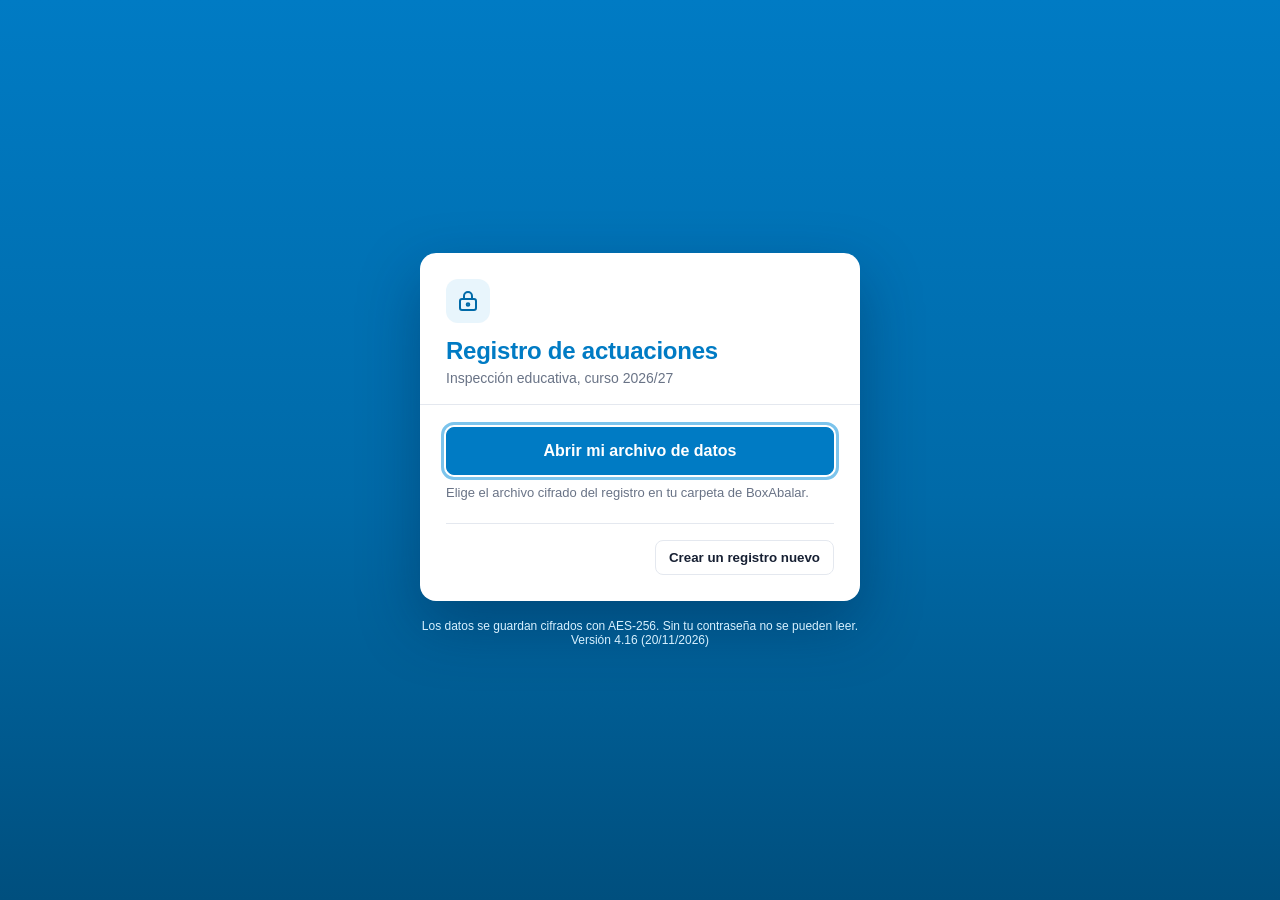
<file: index.html>
<!DOCTYPE html>
<html lang="es"><head>
<meta charset="utf-8">
<meta name="viewport" content="width=device-width,initial-scale=1,viewport-fit=cover">
<meta name="referrer" content="no-referrer">
<meta http-equiv="Content-Security-Policy" content="default-src 'self'; script-src 'self' 'unsafe-inline'; style-src 'self' 'unsafe-inline'; img-src 'self' data: blob:; connect-src 'self'; worker-src 'self'; manifest-src 'self'; frame-src 'self'; object-src blob:; base-uri 'none'; form-action 'none'">
<meta name="theme-color" content="#006aa8">
<meta name="apple-mobile-web-app-capable" content="yes">
<meta name="mobile-web-app-capable" content="yes">
<meta name="apple-mobile-web-app-status-bar-style" content="black-translucent">
<meta name="apple-mobile-web-app-title" content="Inspección">
<link rel="icon" type="image/png" sizes="180x180" href="icon-180.png">
<link rel="apple-touch-icon" href="icon-180.png">
<link rel="manifest" href="manifest.webmanifest">
<title>Registro de actuaciones · Inspección educativa</title>
<link rel="stylesheet" href="css/app.css?v=4.16">
</head>
<body>
<div id="gate" class="gate">
 <div class="gate-card">
  <div class="gate-head"><div class="gate-seal" aria-hidden="true"></div><h1>Registro de actuaciones</h1><p>Inspección educativa, curso 2026/27</p></div>
  <div id="gateBody" class="gate-body"><div class="gate-working" role="status"><span class="spinner" aria-hidden="true"></span>Cargando…</div></div>
 </div>
 <p class="gate-foot">Los datos se guardan cifrados con AES-256. Sin tu contraseña no se pueden leer.<br><span id="appVersion"></span></p>
 <input id="gFile" type="file" hidden>
</div>
<div class="app" id="appShell" hidden>
<aside class="side">
  <div class="brand">Registro de actuaciones<small>Inspección educativa · 2026/27</small><span class="brand-ver" id="brandVer"></span></div>
  <div class="nav">
    <div class="section">Principal</div>
    <button data-view="dashboard" class="active">⌂ &nbsp; Inicio</button>
    <button data-view="centros">⌂ &nbsp; Centros</button>
    <button data-view="registro">☷ &nbsp; Actuaciones</button>
    <button data-view="visitas">◷ &nbsp; Visitas</button>
    <button data-view="seguimiento">✓ &nbsp; Seguimiento</button>
    <button data-view="consultas">§ &nbsp; Consultas y procedimientos</button>
    <button data-view="especiales">▤ &nbsp; Otros datos</button>
    <button data-view="reuniones">✎&#xFE0E; &nbsp; Notas reuniones</button>
    <button data-view="supervisiones">⚑&#xFE0E; &nbsp; Supervisiones</button>
    <button data-view="bibliografia">❏&#xFE0E; &nbsp; Bibliografía</button>
    <button data-view="contactos">☎&#xFE0E; &nbsp; Contactos</button>
    <button data-view="datos">⚙ &nbsp; Datos y seguridad</button>
  </div>
  <div class="vault" id="vaultBox">
    <div id="vaultStatus" class="vault-status" role="status" aria-live="polite"></div>
    <div class="vault-actions"><button id="vaultCloud" class="vault-btn strong" type="button" hidden></button><button id="vaultLock" class="vault-btn" type="button">Bloquear</button></div>
  </div>
</aside>
<main class="main" id="main"></main>
</div>
<div class="modal" id="modal"><div class="modalbox"><div class="modalhead"><b id="modalTitle">Nueva actuación</b><button class="close" onclick="closeModal()" aria-label="Cerrar">×</button></div><div class="modalbody" id="modalBody"></div><div class="modalfoot"><button class="btn" onclick="closeModal()">Cancelar</button><button class="btn primary" id="modalSave">Guardar</button></div></div></div>
<div class="modal vdlg" id="vdlg" role="dialog" aria-modal="true" aria-labelledby="vdlgTitle"><div class="modalbox"><div class="modalhead"><b id="vdlgTitle"></b></div><div class="modalbody" id="vdlgBody"></div><div class="modalfoot" id="vdlgFoot"></div></div></div>
<script src="js/vault.js?v=4.16"></script>
</body></html>
</file>
<file: css/app.css>
:root{--bg:#f5f7fb;--panel:#fff;--text:#172033;--muted:#697386;--line:#e4e8ef;--accent:#007bc4;--accent2:#e8f5fc;--ok:#16845b;--warn:#b7791f;--danger:#c53030;--shadow:0 8px 30px rgba(31,41,55,.08)}
*{box-sizing:border-box} body{margin:0;font-family:'Xunta Sans','XuntaSans',Segoe UI,Arial,sans-serif;background:var(--bg);color:var(--text)}
.app{display:grid;grid-template-columns:245px 1fr;min-height:100vh}.side{background:linear-gradient(180deg,#007bc4 0%,#006aa8 55%,#004f7e 100%);color:#fff;padding:22px 14px;position:sticky;top:0;height:100vh}.brand{font-size:17px;font-weight:800;padding:5px 10px 22px}.brand small{display:block;color:#d7f1ff;font-weight:500;margin-top:4px}.nav button{display:block;width:100%;border:0;background:transparent;color:#eaf7ff;text-align:left;padding:11px 12px;border-radius:9px;margin:3px 0;cursor:pointer;font-size:14px}.nav button:hover,.nav button.active{background:rgba(255,255,255,.18);color:white}.section{font-size:10px;text-transform:uppercase;letter-spacing:.12em;color:#c9ecff;margin:20px 12px 7px}.main{padding:24px 28px;max-width:1500px;width:100%;margin:auto}.top{display:flex;justify-content:space-between;gap:15px;align-items:center;margin-bottom:22px}.title h1{font-size:26px;margin:0 0 5px;color:var(--accent)}.title p{margin:0;color:var(--muted);font-size:13px}.actions{display:flex;gap:8px;flex-wrap:wrap}.btn{border:1px solid var(--line);background:white;color:var(--text);padding:9px 13px;border-radius:8px;cursor:pointer;font-weight:600}.btn.primary{background:var(--accent);border-color:var(--accent);color:#fff}.btn.danger{color:var(--danger)}.btn.small{padding:6px 9px;font-size:12px}.cards{display:grid;grid-template-columns:repeat(4,1fr);gap:14px;margin-bottom:18px}.card{background:var(--panel);border:1px solid var(--line);border-radius:12px;padding:17px;box-shadow:var(--shadow)}.card.link{cursor:pointer;transition:transform .15s ease,border-color .15s ease,box-shadow .15s ease}.card.link:hover{transform:translateY(-2px);border-color:#83c8ee;box-shadow:0 6px 18px rgba(31,41,55,.10)}.card.link:focus{outline:3px solid #b8e2f7;outline-offset:2px}.metric{font-size:28px;font-weight:800;color:var(--accent)}.label{color:var(--muted);font-size:12px;margin-top:4px}.panel{background:white;border:1px solid var(--line);border-radius:12px;box-shadow:var(--shadow);margin-bottom:18px;overflow:hidden}.panelhead{padding:15px 17px;border-bottom:1px solid var(--line);display:flex;justify-content:space-between;align-items:center;gap:10px}.panelhead h2{font-size:15px;margin:0;color:var(--accent)}.panelbody{padding:16px}.grid2{display:grid;grid-template-columns:1fr 1fr;gap:18px}.toolbar{display:flex;gap:8px;flex-wrap:wrap;margin-bottom:13px}.input,.select,.textarea{border:1px solid #d6dce6;border-radius:8px;padding:9px 10px;background:#fff;color:var(--text);font:inherit;font-size:13px}.input{min-width:180px}.textarea{min-height:90px;width:100%;resize:vertical}.tablewrap{overflow:auto;max-height:65vh}.table{width:100%;border-collapse:collapse;font-size:12px}.table th{position:sticky;top:0;background:#f8fafc;color:#566173;text-align:left;font-weight:700;border-bottom:1px solid var(--line);padding:9px;white-space:nowrap}.table td{padding:9px;border-bottom:1px solid #eef1f5;vertical-align:top}.table tr:hover td{background:#f5fbff}.pill{display:inline-block;border-radius:999px;padding:3px 8px;font-size:11px;background:#eef1f5;color:#5b6575}.pill.ok{background:#e8f7ef;color:var(--ok)}.pill.warn{background:#fff5df;color:var(--warn)}.pill.bad{background:#fdeaea;color:var(--danger)}.muted{color:var(--muted)}.empty{text-align:center;color:var(--muted);padding:35px}.formgrid{display:grid;grid-template-columns:repeat(2,1fr);gap:12px}.field label{display:block;font-size:12px;font-weight:700;margin-bottom:5px;color:#4c5667}.field.full{grid-column:1/-1}.modal{position:fixed;inset:0;background:rgba(16,24,39,.5);display:none;align-items:center;justify-content:center;padding:20px;z-index:20}.modal.show{display:flex}.modalbox{background:white;border-radius:14px;width:min(760px,100%);max-height:90vh;overflow:auto;box-shadow:0 20px 60px rgba(0,0,0,.25)}.modalhead,.modalfoot{padding:15px 18px;border-bottom:1px solid var(--line);display:flex;justify-content:space-between;align-items:center}.modalfoot{border-top:1px solid var(--line);border-bottom:0;justify-content:flex-end}.modalbody{padding:18px}.close{border:0;background:transparent;font-size:22px;cursor:pointer}.notice{background:var(--accent2);border:1px solid #b8e2f7;border-radius:10px;padding:11px 13px;font-size:12px;color:#006aa8}.timeline{display:flex;flex-direction:column;gap:9px}.event{border-left:3px solid var(--accent);padding:8px 11px;background:#f2faff;border-radius:0 8px 8px 0}.event b{font-size:12px}.event p{margin:4px 0 0;font-size:12px;color:#556174}.centergrid{display:grid;grid-template-columns:repeat(3,1fr);gap:12px}.center{padding:13px;border:1px solid var(--line);border-radius:10px;cursor:pointer}.center:hover{border-color:#83c8ee;background:#f5fbff}.center h3{font-size:14px;margin:0 0 6px;color:var(--accent)}.center p{font-size:11px;color:var(--muted);margin:2px 0}.kpi{display:flex;justify-content:space-between;align-items:center}.right{text-align:right}@media(max-width:900px){.app{grid-template-columns:1fr}.side{position:relative;height:auto}.nav{display:flex;flex-wrap:wrap}.section{display:none}.cards{grid-template-columns:repeat(2,1fr)}.centergrid{grid-template-columns:1fr 1fr}.grid2,.formgrid{grid-template-columns:1fr}}@media(max-width:600px){.main{padding:15px}.cards,.centergrid{grid-template-columns:1fr}.top{align-items:flex-start;flex-direction:column}}
.follow-cell{transition:background .15s ease}.follow-cell.pending{background:#fff7cc}.follow-cell.done{background:#e3f4e8}.follow-cell.na{background:#eceff1}.follow-cell .input{background:rgba(255,255,255,.72)}.follow-cell.na .input{background:rgba(255,255,255,.45);color:#777}.na-toggle{display:flex;align-items:center;gap:5px;margin-top:6px;font-size:11px;color:#59636d;white-space:nowrap}

.deadline-list{display:grid;gap:9px}.deadline{display:grid;grid-template-columns:21px 125px 1fr;gap:9px;padding:10px;border:1px solid var(--line);border-radius:8px;background:#fbfdff}.deadline.overdue{background:#fff0f0;border-color:#efc6c6}.deadline.overdue .deadline-month{background:#f8d9d9;color:#982525}.deadline-month{writing-mode:vertical-rl;text-orientation:upright;letter-spacing:1px;background:#e8f5fc;color:#006aa8;border-radius:5px;padding:6px 1px;text-align:center;justify-self:stretch;align-self:stretch;font-weight:800;font-size:11px}.deadline time{font-weight:700;color:var(--accent);font-size:12px}.deadline strong{font-size:13px}.deadline small{display:block;color:var(--muted);margin-top:4px;line-height:1.4}.deadline a{color:var(--accent)}.calendar-more{margin-top:14px}.calendar-more summary{cursor:pointer;color:var(--accent);font-weight:700}.calendar-more .deadline-list{margin-top:12px}@media(max-width:600px){.deadline{grid-template-columns:21px 1fr}.deadline time{grid-column:2;grid-row:1}.deadline > div:last-child{grid-column:2}.deadline-month{grid-column:1;grid-row:1 / span 2}}.legal-grid{display:grid;grid-template-columns:repeat(5,minmax(0,1fr));gap:12px}.legal-col{border:1px solid var(--line);border-radius:10px;padding:12px;background:#fbfdff}.legal-col h3{margin:0 0 9px;color:var(--accent);font-size:13px}.legal-item{padding:8px 0;border-bottom:1px solid #eef1f5;font-size:11px;line-height:1.4}.legal-item:last-child{border-bottom:0}.legal-item b{display:block;font-size:11px;color:var(--text);margin-bottom:3px}.legal-item b a{color:var(--accent);text-decoration:underline}.legal-source{font-size:11px;color:var(--muted)}.legal-source a{color:var(--accent);text-decoration:none;font-weight:700}.legal-source a:hover{text-decoration:underline}@media(max-width:1100px){.legal-grid{grid-template-columns:repeat(2,1fr)}}@media(max-width:650px){.legal-grid{grid-template-columns:1fr}}
.calendar-dropdowns{display:flex;align-items:flex-start;flex-wrap:wrap;column-gap:24px}.calendar-dropdowns>.calendar-more{flex:0 1 auto;min-width:230px}.calendar-dropdowns>.calendar-more[open]{flex-basis:100%;order:1}.calendar-source-list{margin:12px 0 0;padding-left:22px;display:grid;gap:9px;font-size:13px;line-height:1.4}.calendar-source-list a{color:var(--accent)}.calendar-source-group h4{margin:15px 0 4px;color:var(--accent);font-size:13px}.calendar-source-group:first-of-type h4{margin-top:12px}.deadline.featured{background:#e7f7eb;border-color:#a7d7b1}.deadline.featured .deadline-month{background:#ccebd3;color:#17643a}.legal-head-actions{display:flex;align-items:center;gap:10px;flex-wrap:wrap;justify-content:flex-end}.legal-refresh-status{font-size:11px;margin:0 0 10px}.legal-refresh-status:empty{display:none}
.brand .monogram{display:block;width:max-content;margin-top:13px;padding:5px 9px;border:1px solid rgba(255,255,255,.45);border-radius:6px;color:white;font-size:13px;font-weight:800;letter-spacing:.17em}.center-tabs{display:flex;flex-wrap:wrap;gap:5px;padding:0 16px;border-bottom:1px solid var(--line);background:#f8fafc}.center-tabs button{border:0;border-bottom:3px solid transparent;background:transparent;color:#526174;font:inherit;font-weight:700;font-size:13px;padding:14px 17px 11px;cursor:pointer}.center-tabs button[aria-selected="true"]{border-bottom-color:var(--accent);color:var(--accent);background:#fff}.center-tabs button:focus-visible{outline:2px solid var(--accent);outline-offset:-3px}.center-tab-panel{padding:19px}.center-tab-panel h3{font-size:14px;color:var(--accent);margin:0 0 12px}.center-tab-panel h3:not(:first-child){margin-top:25px}.center-data-list{display:grid;grid-template-columns:repeat(2,minmax(0,1fr));gap:0 22px;margin:0}.center-data-list>div{padding:10px 0;border-bottom:1px solid var(--line)}.center-data-list dt{font-size:11px;color:var(--muted);margin-bottom:4px}.center-data-list dd{margin:0;font-size:13px;overflow-wrap:anywhere}.center-tab-panel .timeline{margin-bottom:10px}@media(max-width:600px){.center-data-list{grid-template-columns:1fr}.center-tabs button{flex:1;padding:12px 6px;font-size:12px}}
.center-fixed-head{position:sticky;top:0;z-index:6;background:var(--bg);padding:35px 0 15px}.center-identity-row{display:flex;align-items:center;justify-content:space-between;flex-wrap:wrap;gap:16px}.center-identity{display:flex;align-items:baseline;flex-wrap:wrap;gap:8px 16px}.center-identity h1{margin:0;font-size:25px;color:var(--accent)}.center-identity span{color:var(--muted);font-size:13px}.center-head-actions{display:flex;flex-wrap:wrap;gap:8px}.center-workspace{display:grid;grid-template-columns:190px minmax(0,1fr);height:calc(100vh - 165px);min-height:360px;overflow:hidden}.center-menu{background:#f8fafc;border-right:1px solid var(--line);padding:12px;display:flex;flex-direction:column;gap:6px}.center-menu-button{border:0;border-radius:7px;background:transparent;color:#526174;font:inherit;font-size:13px;font-weight:700;text-align:left;padding:12px;cursor:pointer}.center-menu-button[aria-pressed="true"]{background:var(--accent);color:#fff}.center-menu-button:focus-visible{outline:2px solid var(--accent);outline-offset:2px}.center-content{overflow-y:auto;min-height:0}.center-extra-grid{display:grid;grid-template-columns:repeat(2,minmax(0,1fr));gap:16px}.center-extra-card .panelhead{display:flex;justify-content:space-between;align-items:center;gap:12px}.center-extra-card .panelhead h3{margin:0}.center-extra-entry{padding:12px 0;border-bottom:1px solid var(--line)}.center-extra-entry p{margin:4px 0;font-size:13px;overflow-wrap:anywhere}@media(max-width:1000px){.center-extra-grid{grid-template-columns:1fr}}.center-section{padding:19px}.center-section h3{font-size:14px;color:var(--accent);margin:0 0 12px}.center-section h3:not(:first-child){margin-top:25px}.center-section .timeline{margin-bottom:10px}.center-section[hidden]{display:none}.center-leadership{display:grid;grid-template-columns:repeat(4,minmax(0,1fr));gap:12px;margin:0}.center-leadership>div{padding:10px 0;border-bottom:1px solid var(--line)}.center-leadership>.leadership-heads{display:flex;flex-direction:column;gap:12px;border-bottom:0}.leadership-heads>div{padding-bottom:10px;border-bottom:1px solid var(--line)}.center-leadership dt{font-size:11px;color:var(--muted);margin-bottom:4px}.center-leadership dd{margin:0;font-size:13px;overflow-wrap:anywhere}@media(max-width:900px){.center-leadership{grid-template-columns:repeat(2,minmax(0,1fr))}}@media(max-width:600px){.center-fixed-head{padding-top:12px}.center-workspace{grid-template-columns:1fr;height:calc(100vh - 205px)}.center-menu{flex-direction:row;flex-wrap:wrap;border-right:0;border-bottom:1px solid var(--line);padding:8px}.center-menu-button{padding:8px 10px}.center-content{min-height:0}}
.special-orange{background:#fff0dd;border-color:#efcf9d}.special-orange .panelhead{background:#ffe8cb;border-bottom-color:#efcf9d}.special-orange .panelbody{background:#fff5e8}.special-orange .table th{background:#ffead0}.special-orange .table td{background:#fff5e8}.special-orange .table tr:hover td{background:#ffe9ce}.special-orange .center-extra-entry{border-bottom-color:#efcf9d}
.special-green{background:#eff9eb;border-color:#bbddb4}.special-green .special-summary{background:#e0f3dc}.special-green .panelbody{background:#f4fbf1}.special-green .table th{background:#e4f3df}.special-green .table td{background:#f4fbf1}.special-green .table tr:hover td{background:#e6f3e1}.special-summary{display:flex;align-items:center;gap:12px;padding:14px 17px;cursor:pointer;list-style:none;background:#f8fafc}.special-summary::-webkit-details-marker{display:none}.special-summary:focus-visible{outline:2px solid var(--accent);outline-offset:-3px}.special-summary-title{font-size:15px;font-weight:700;color:var(--accent)}.special-arrow{display:inline-block;color:#007bc4;font-size:12px;transition:transform .15s ease}details[open]>.special-summary .special-arrow{transform:rotate(90deg)}.special-orange .special-summary{background:#ffe8cb}.special-expanded-actions{display:flex;justify-content:flex-end;margin-bottom:12px}
.special-menu .center-menu-button.special-purple{background:#eee2fa;color:#56367a}.center-extra-card.special-purple .panelhead{background:#f1e7fa;border-bottom-color:#dfcbed}.center-extra-card.special-purple{border-color:#dfcbed}
.center-extra-card.special-orange,.center-extra-card.special-green{background:#fff}.center-extra-card.special-orange .panelbody,.center-extra-card.special-green .panelbody{background:#fff}.center-extra-card.special-orange .center-extra-entry,.center-extra-card.special-green .center-extra-entry{border-bottom-color:var(--line)}.center-extra-card.special-green .panelhead{background:#e0f3dc;border-bottom-color:#bbddb4}
.non-teaching-days{display:flex;flex-wrap:wrap;gap:14px}.non-teaching-day{display:flex;flex-direction:column;align-items:center;gap:8px;min-width:124px;padding:10px;border:1px solid var(--line);border-radius:10px;background:#fff}.non-teaching-date{display:flex;flex-direction:column;width:64px;border:1px solid #b6d9ee;border-radius:7px;overflow:hidden;text-align:center}.non-teaching-month{padding:5px 3px;background:var(--accent);color:#fff;font-size:12px;font-weight:800;letter-spacing:.08em}.non-teaching-number{padding:6px 3px;background:#fff;color:var(--accent);font-size:26px;line-height:1.1;font-weight:800}.non-teaching-day .pill{text-align:center;white-space:normal}.non-teaching-day .btn{margin-top:auto}
.non-teaching-edit{display:block;padding:0;border:0;background:transparent;border-radius:7px;cursor:pointer}.non-teaching-edit:hover .non-teaching-date{border-color:var(--accent);box-shadow:0 0 0 2px #b8e2f7}.non-teaching-edit:focus-visible{outline:3px solid var(--accent);outline-offset:3px}
.orientation-tiles{display:flex;flex-wrap:wrap;gap:14px}.orientation-tile{display:flex;flex-direction:column;align-items:center;gap:7px;min-width:92px;padding:10px;border:1px solid var(--line);border-radius:10px;background:#fff;cursor:pointer}.orientation-tile:hover{border-color:var(--accent);box-shadow:0 0 0 2px #b8e2f7}.orientation-tile:focus-visible{outline:3px solid var(--accent);outline-offset:3px}.orientation-tile .non-teaching-date{width:64px}.orientation-tile .non-teaching-number{font-size:24px}.orientation-tile .non-teaching-number.non-occupied{background:#fde4e2;color:#982d29}.orientation-record-choice{display:flex;flex-wrap:wrap;gap:9px}
.orientation-tile.catalog-mismatch{background:#fdeaea;border-color:#e8b4b4}.orientation-tile.catalog-mismatch .non-teaching-number{background:#fff1f1}
.catalog-mismatch-check{display:flex!important;align-items:center;gap:6px;margin-top:7px;font-weight:600!important;color:#8a3232!important}
.special-workspace{height:calc(100vh - 170px);min-height:360px}.special-menu{overflow-y:auto;min-height:0}.special-menu .center-menu-button{display:flex;align-items:center;justify-content:space-between;gap:8px}.special-menu .pill{flex-shrink:0}.special-menu .center-menu-button[aria-pressed="true"] .pill{background:rgba(255,255,255,.25);color:white}.special-menu .center-menu-button{flex-shrink:0}.special-section{padding:18px;min-height:100%;box-sizing:border-box}.special-section[hidden]{display:none}.special-section h2{color:var(--accent);font-size:17px;margin:0}.special-section-head{display:flex;justify-content:space-between;align-items:center;gap:12px;flex-wrap:wrap;margin-bottom:15px}.special-menu .center-menu-button.special-orange{background:#ffe8cb;color:#694317}.special-menu .center-menu-button.special-green{background:#e0f3dc;color:#275a2d}.special-menu .center-menu-button[aria-pressed="true"]{box-shadow:inset 4px 0 0 var(--accent);font-weight:800}.special-menu .center-menu-button[aria-pressed="true"] .pill{background:rgba(255,255,255,.65);color:inherit}@media(max-width:600px){.special-workspace{height:calc(100vh - 200px)}.special-menu{max-height:115px}}
.home-request-details{margin-bottom:18px}.home-request-details summary{display:flex;align-items:center;gap:10px;padding:16px 18px;cursor:pointer;list-style:none;color:var(--accent);font-weight:700}.home-request-details summary::-webkit-details-marker{display:none}.home-request-details summary:focus-visible{outline:2px solid var(--accent);outline-offset:-3px}.home-request-details .special-arrow{margin-left:auto}.home-request-details[open] .special-arrow{transform:rotate(90deg)}.home-request-list{max-height:380px;overflow-y:auto}.home-request-row{margin-bottom:9px}.home-request-row[hidden]{display:none}.home-request-row.finalized{background:#e3f4e8;border-left-color:#2e8b57}
.orientation-number.non-occupied,.orientation-cell.non-occupied{background:#fde4e2;color:#982d29;border-radius:4px;padding:2px 5px}.non-occupied-toggle{display:inline-flex;align-items:center;gap:5px;margin-left:10px;font-size:12px;color:#694317;white-space:nowrap}
.center-leadership{grid-template-rows:repeat(3,minmax(74px,auto));gap:0 16px}.center-leadership>div{padding:10px 0}.leadership-direction{grid-column:1;grid-row:1}.leadership-primary{grid-column:2;grid-row:1}.leadership-secondary{grid-column:2;grid-row:2}.leadership-adults{grid-column:2;grid-row:3}.leadership-secretary{grid-column:3;grid-row:1}.leadership-vice{grid-column:4;grid-row:1}@media(max-width:900px){.center-leadership{display:block}.center-leadership>.leadership-empty{display:none}}

/* ===== Versión web cifrada: pantalla de entrada, estado de guardado y móvil ===== */
[hidden]{display:none!important}
:focus-visible{outline:3px solid #7cc4ec;outline-offset:2px}
@media (prefers-reduced-motion:reduce){*{transition:none!important;animation:none!important}}

/* Pantalla de entrada */
.gate{position:fixed;inset:0;z-index:30;display:flex;flex-direction:column;align-items:center;justify-content:center;gap:18px;padding:max(24px,env(safe-area-inset-top)) 18px max(24px,env(safe-area-inset-bottom));background:linear-gradient(180deg,#007bc4 0%,#006aa8 55%,#004f7e 100%);overflow-y:auto}
.gate-card{width:min(440px,100%);background:#fff;border-radius:16px;box-shadow:0 24px 60px rgba(0,30,60,.35);overflow:hidden}
.gate-head{padding:26px 26px 18px;border-bottom:1px solid var(--line)}
.gate-seal{width:44px;height:44px;border-radius:12px;background:#e8f5fc url("data:image/svg+xml,%3Csvg xmlns='http://www.w3.org/2000/svg' viewBox='0 0 24 24' fill='none' stroke='%23006aa8' stroke-width='2' stroke-linecap='round' stroke-linejoin='round'%3E%3Crect x='4' y='10' width='16' height='11' rx='2'/%3E%3Cpath d='M8 10V7a4 4 0 0 1 8 0v3'/%3E%3Ccircle cx='12' cy='15.5' r='1.3'/%3E%3C/svg%3E") center/24px no-repeat;margin-bottom:14px}
.gate-head h1{margin:0;font-size:24px;color:var(--accent);letter-spacing:-.01em}
.gate-head p{margin:5px 0 0;color:var(--muted);font-size:14px}
.gate-body{padding:22px 26px 26px}
.gate-main{width:100%;padding:14px;font-size:16px}
.gate-secondary{width:100%;margin-top:14px;padding:12px}
.gate-note{font-size:13px;color:var(--muted);line-height:1.45;margin:9px 0 0}
.gate-msg{font-size:14px;line-height:1.45;margin:0 0 14px}
.gate-msg.bad{color:var(--danger);background:#fdeaea;border:1px solid #f1c4c4;border-radius:8px;padding:9px 11px}
.gate-alt{display:flex;flex-wrap:wrap;gap:8px;justify-content:flex-end;margin-top:20px;padding-top:16px;border-top:1px solid var(--line)}
.gate-form label{display:block;font-size:13px;font-weight:700;color:#4c5667;margin:12px 0 6px}
.gate-form .input{width:100%;font-size:16px;padding:11px 12px}
.gate-check{display:flex!important;align-items:flex-start;gap:8px;font-weight:600!important;font-size:13px;color:var(--text)!important;line-height:1.35}
.gate-check input{margin-top:2px;width:17px;height:17px;flex:none}
.gate-foot{margin:0;color:#d7f1ff;font-size:12px;text-align:center;max-width:440px}
.gate-working{display:flex;align-items:center;gap:12px;font-size:15px;color:var(--muted);padding:10px 0}
.spinner{width:20px;height:20px;border:3px solid #cfe6f5;border-top-color:var(--accent);border-radius:50%;animation:spin .8s linear infinite}
@keyframes spin{to{transform:rotate(360deg)}}
.warn-notice{background:#fff7e6;border-color:#f0d39a;color:#7a5311;margin-top:14px}

/* Diálogo de seguridad por encima de todo */
.modal.vdlg{z-index:50}
.modal.vdlg .modalfoot{flex-wrap:wrap;gap:8px}

/* Barra lateral con estado de guardado */
.side{display:flex;flex-direction:column}
.side .nav{flex:1;overflow-y:auto}
.vault{border-top:1px solid rgba(255,255,255,.22);padding:14px 8px 4px;margin-top:10px}
.vault-status{font-size:12px;line-height:1.4;color:#eaf7ff;padding-left:14px;position:relative;overflow-wrap:anywhere}
.vault-status::before{content:"";position:absolute;left:0;top:5px;width:8px;height:8px;border-radius:50%;background:#bfe3f7}
.vault-status.ok::before{background:#7ee2ae}
.vault-status.warn::before{background:#ffd27a}
.vault-status.bad::before{background:#ff9b9b}
.vault-actions{display:flex;flex-wrap:wrap;gap:6px;margin-top:10px}
.vault-btn{border:1px solid rgba(255,255,255,.45);background:transparent;color:#fff;border-radius:8px;padding:7px 10px;font:inherit;font-size:12px;font-weight:700;cursor:pointer}
.vault-btn:hover{background:rgba(255,255,255,.14)}
.vault-btn.strong{background:#fff;color:#005a8f;border-color:#fff}

/* Tabletas y móviles */
@media(max-width:900px){
 .app{grid-template-columns:1fr}
 .side{position:sticky;top:0;z-index:15;height:auto;padding:max(10px,env(safe-area-inset-top)) 12px 8px;display:grid;grid-template-columns:1fr auto;grid-template-areas:"brand vault" "nav nav";align-items:center;gap:6px 10px;box-shadow:0 4px 14px rgba(0,40,70,.18)}
 .brand{grid-area:brand;font-size:15px;padding:0 4px}
 .brand small{display:none}
 .nav{grid-area:nav;display:flex!important;flex-wrap:nowrap!important;overflow-x:auto;gap:4px;scrollbar-width:none;-webkit-overflow-scrolling:touch;margin:0 -4px;padding:0 4px}
 .nav::-webkit-scrollbar{display:none}
 .nav button{width:auto;white-space:nowrap;margin:0;padding:8px 11px;font-size:13px;flex:none}
 .vault{grid-area:vault;border:0;margin:0;padding:0;display:flex;align-items:center;gap:8px;max-width:62vw}
 .vault-status{font-size:11px;max-width:40vw;white-space:nowrap;overflow:hidden;text-overflow:ellipsis}
 .vault-actions{margin:0;flex-wrap:nowrap}
 .vault-btn{padding:6px 8px;font-size:11px;white-space:nowrap}
 .center-fixed-head{position:static;padding-top:16px}
 .center-workspace,.special-workspace{height:auto;min-height:0;overflow:visible}
 .center-content{overflow:visible}
}
@media(max-width:600px){
 .main{padding:14px 12px max(24px,env(safe-area-inset-bottom))}
 .title h1{font-size:22px}
 .actions{width:100%}
 .actions .btn,.actions .input,.actions .select{flex:1 1 auto}
 .input,.select,.textarea{font-size:16px}
 .input{min-width:0}
 .toolbar>.btn{flex:1 1 140px}
 .toolbar>.input,.toolbar>.select,.toolbar>input{flex:1 1 100%}
 .toolbar>.pill,.toolbar>span{flex:none;align-self:center}
 .modalbody .input,.modalbody .select{width:100%}
 .modal{padding:0;align-items:stretch}
 .modalbox{width:100%;max-height:none;height:100%;height:100dvh;border-radius:0;display:flex;flex-direction:column}
 .modalhead{padding-top:max(15px,env(safe-area-inset-top))}
 .modalbody{flex:1;overflow-y:auto;-webkit-overflow-scrolling:touch}
 .modalfoot{padding-bottom:max(15px,env(safe-area-inset-bottom))}
 .modalfoot .btn{flex:1}
 .cards{grid-template-columns:1fr 1fr}
 .metric{font-size:24px}
 .table{font-size:13px}
 .center-menu{overflow-x:auto;flex-wrap:nowrap!important}
 .center-menu-button{white-space:nowrap;flex:none}
 .special-menu{max-height:none!important;flex-direction:row!important;overflow-x:auto}
 .vault-status{display:none}
 .vault::before{content:"";width:9px;height:9px;border-radius:50%;background:#bfe3f7;flex:none}
 .vault:has(.vault-status.ok)::before{background:#7ee2ae}
 .vault:has(.vault-status.warn)::before{background:#ffd27a}
 .vault:has(.vault-status.bad)::before{background:#ff9b9b}
}
.panelbody p{font-size:13px;line-height:1.5}.panelbody p:first-child{margin-top:0}

/* ===== Versión 2 ===== */
.home-block{margin-bottom:18px}
.home-block>summary{display:flex;align-items:center;gap:10px;flex-wrap:wrap;padding:14px 17px;cursor:pointer;list-style:none}
.home-block>summary::-webkit-details-marker{display:none}
.home-block[open]>summary{border-bottom:1px solid var(--line)}
.home-block-title{font-size:15px;font-weight:700;color:var(--accent);margin-right:auto}
.home-block>summary .special-arrow{transition:transform .15s ease}
.home-block[open]>summary .special-arrow{transform:rotate(90deg)}
.home-block>summary:focus-visible{outline:2px solid var(--accent);outline-offset:-3px}
.home-grid{align-items:start}
.home-sub{font-size:13px;color:var(--accent);margin:0 0 8px}
.clamp{display:-webkit-box;-webkit-line-clamp:4;-webkit-box-orient:vertical;overflow:hidden;white-space:pre-line}
.note-text{white-space:pre-wrap;font-size:13px;line-height:1.5;max-height:280px;overflow:auto;margin:6px 0 8px;overflow-wrap:anywhere}
.event.note{border-left-color:#7a5cc4;background:#f6f2fc}
.meta-line{font-size:12px;color:var(--muted)}
.update-list{display:grid;gap:8px;margin-bottom:10px}
.update-item{display:flex;justify-content:space-between;align-items:flex-start;gap:10px;border-left:3px solid #7ab3d9;background:#f5fbff;border-radius:0 8px 8px 0;padding:8px 10px}
.update-item b{font-size:12px;color:var(--accent)}
.update-add{display:grid;grid-template-columns:160px 1fr auto;gap:8px;align-items:start}
.update-add .textarea{min-height:60px}
.section-head{display:flex;justify-content:space-between;align-items:center;gap:10px;margin-bottom:12px}
.section-head h3{margin:0!important}
.menu-count{display:inline-block;min-width:20px;padding:1px 6px;border-radius:999px;background:rgba(0,0,0,.08);font-size:11px;text-align:center;margin-left:4px}
.center-menu-button[aria-pressed="true"] .menu-count{background:rgba(255,255,255,.28)}
.cards.cards5{grid-template-columns:repeat(5,1fr)}
@media(max-width:900px){.cards.cards5{grid-template-columns:repeat(3,1fr)}}
@media(max-width:600px){.update-add{grid-template-columns:1fr}.cards.cards5{grid-template-columns:1fr 1fr}.home-block>summary .btn{flex:none}}
a.btn{text-decoration:none;display:inline-flex;align-items:center;color:var(--text)}
@media(max-width:600px){.center-head-actions{gap:6px}.center-head-actions .btn{padding:7px 10px;font-size:12px}.center-identity h1{font-size:21px}}


/* v3 */
.cards.cards3{grid-template-columns:repeat(3,1fr)}
@media(max-width:600px){.cards.cards3{grid-template-columns:1fr}}
.center .center-mail{color:var(--text);overflow-wrap:anywhere}
.course-bar{display:flex;align-items:center;flex-wrap:wrap;gap:8px 12px;margin:0 0 12px}
.course-bar label{font-size:12px;color:var(--muted)}
.course-bar .muted{font-size:12px}
.center-data-list.char-list dd{white-space:pre-wrap;line-height:1.45}
.char-list .char-wide{grid-column:1/-1}
.center-content{min-width:0}#centerFicha{min-width:0;max-width:100%}
.ficha-meta{font-size:12.5px;color:var(--muted,#667);margin:2px 0 14px;overflow-wrap:anywhere}
.ficha-body h4.fo-h{margin:22px 0 8px;padding-bottom:5px;border-bottom:2px solid #007bc4;color:#004f7e;font-size:15px;letter-spacing:.02em}
.ficha-body h5.fo-sub{margin:14px 0 6px;font-size:13px;color:#004f7e;letter-spacing:.03em}
.ficha-body p.fo-p{margin:4px 0;line-height:1.45;white-space:pre-wrap}
.ficha-body p.fo-note{font-size:12px;color:var(--muted,#667);line-height:1.4;margin:6px 0}
.ficha-body .tablewrap{overflow-x:auto;max-width:100%;max-height:none;margin:4px 0 8px}
.ficha-body table.fo-table{border-collapse:collapse;width:100%;font-size:13px}
.ficha-body table.fo-table th,.ficha-body table.fo-table td{border:1px solid #d5dde5;padding:5px 8px;vertical-align:top;text-align:left;white-space:pre-wrap}
.ficha-body table.fo-table th{background:#eef4f9;font-weight:700}
.ficha-body table.fo-table td.num{text-align:right;font-variant-numeric:tabular-nums}
.ficha-body table.fo-table tr.tot td{font-weight:700;background:#f6f8fa}
.ficha-body dl.fo-kv{display:grid;grid-template-columns:repeat(auto-fit,minmax(min(220px,100%),1fr));gap:8px 18px;margin:4px 0 8px}
.ficha-body dl.fo-kv dt{font-size:11.5px;text-transform:uppercase;letter-spacing:.04em;color:var(--muted,#667)}
.ficha-body dl.fo-kv dd{margin:1px 0 0;font-weight:600;overflow-wrap:anywhere}
.dir-extra{display:block;margin-top:5px;font-size:12px;color:var(--muted)}
.dir-extra a{color:var(--accent)}
.dir-obs{white-space:pre-wrap}
h3.after-block{margin-top:22px}
.form-sub{margin:10px 0 0;padding-top:10px;border-top:1px solid var(--line);font-size:13px;color:var(--muted)}
.cards.cards1{grid-template-columns:minmax(0,320px)}
.dot-head{margin-top:26px;padding-top:18px;border-top:1px solid var(--line);flex-wrap:wrap}
.dot-wrap{overflow-x:auto;-webkit-overflow-scrolling:touch;max-width:100%;border:1px solid #c9d6e3;border-radius:10px}
.dot-table{border-collapse:collapse;font-size:13px;min-width:100%;background:var(--panel)}
.dot-table th,.dot-table td{border:1px solid #d5dfea;padding:6px 7px;text-align:center;white-space:nowrap}
.dot-table thead th{background:#1f3864;color:#fff;font-weight:700;line-height:1.15}
.dot-table thead th span{font-weight:500;font-size:11px;opacity:.85}
.dot-table .dot-label{text-align:left;background:#ddebf7;color:#172033;font-weight:700;position:sticky;left:0;z-index:1}
.dot-table thead .dot-label{background:#1f3864}
.dot-table .dot-units{background:#f2f4f7;font-weight:700}
.dot-table .dot-total{background:#f2f4f7;font-weight:700}
.dot-table .dot-diff td{font-weight:700}
.dot-table td.dot-neg{background:#f8cbad;color:#c00000}
.dot-table td.dot-pos{background:#c6efce;color:#006100}
.dot-legend{font-size:12px;color:var(--muted);margin:8px 0 0}
.dot-neg-t{color:#c00000;font-weight:700}.dot-pos-t{color:#006100;font-weight:700}
.dot-notes{margin-top:8px;font-size:13px}
@media(max-width:600px){.dot-table{font-size:12px}.dot-table tbody .dot-label{white-space:normal;min-width:96px;max-width:110px;font-size:11.5px;line-height:1.2}}
.dot-table.dot-form{min-width:0}.dot-table.dot-form input.dot-in{width:54px!important;min-width:0;max-width:54px;padding:4px;text-align:center;font-size:14px}
.dot-form td{padding:3px}
.subject-link{background:none;border:0;padding:0;margin:0;font:inherit;font-weight:700;color:var(--accent);text-align:left;cursor:pointer;text-decoration:underline;text-decoration-color:rgba(0,123,196,.35);text-underline-offset:2px}.subject-link:hover{text-decoration-color:currentColor}
.event .subject-link{display:block;margin:2px 0 6px}

/* ===== v4.0: Consultas y procedimientos, copias ===== */
.linklike{background:none;border:0;padding:0;color:var(--accent);cursor:pointer;font:inherit;text-decoration:underline}
.tagcloud{display:flex;flex-wrap:wrap;gap:6px;margin:10px 0 8px}
.tagcloud.pick{max-height:120px;overflow:auto;padding:6px;border:1px solid var(--line);border-radius:10px;background:#fafbfd}
.tagchip{border:1px solid var(--line);background:#fff;border-radius:999px;padding:4px 11px;font:inherit;font-size:12.5px;color:var(--text);cursor:pointer;line-height:1.3}
.tagchip small{opacity:.65;margin-left:5px}
.tagchip:hover{border-color:var(--accent)}
.tagchip.on{background:var(--accent);border-color:var(--accent);color:#fff}
.tagchip.more{border-style:dashed;color:var(--muted)}
.tagchip.mini{padding:2px 9px;font-size:11.5px;background:var(--accent2);border-color:transparent;color:#0b4f7a}
.qlist{display:flex;flex-direction:column;gap:10px}
.qitem{border:1px solid var(--line);border-radius:12px;padding:12px 14px;background:var(--panel)}
.qhead{display:flex;flex-wrap:wrap;align-items:center;gap:8px}
.qtitle{font-size:15px;font-weight:700;text-align:left}
.qresumen{margin-top:4px;color:#3b465a;font-size:13.5px;line-height:1.45}
.qmeta{display:flex;flex-wrap:wrap;align-items:center;gap:6px;margin-top:8px}
.qdetail h3{margin:22px 0 8px;font-size:15px}
.qbody{line-height:1.6;font-size:14.5px;max-width:900px}
.qbody h3{margin:20px 0 6px;font-size:15.5px;color:#0b4f7a}
.qbody h4{margin:14px 0 4px;font-size:14.5px}
.qbody p{margin:0 0 10px}
.qbody ul,.qbody ol{margin:0 0 10px;padding-left:22px}
.qbody li{margin:3px 0}
.qbody .tablewrap{margin:8px 0 12px}
.qnorm,.qdocs{margin:0;padding-left:20px;line-height:1.6}
.qdocs{list-style:none;padding-left:0}
.qdocs li{margin:6px 0}
.cfdoc{display:grid;grid-template-columns:1fr 1.2fr auto;gap:6px;margin-bottom:6px}
.cards6{grid-template-columns:repeat(6,minmax(0,1fr))}
@media (max-width:900px){.cards6{grid-template-columns:repeat(3,minmax(0,1fr))}.cfdoc{grid-template-columns:1fr}}
@media (max-width:560px){.cards6{grid-template-columns:repeat(2,minmax(0,1fr))}}

/* ===== v4.1: dotación en IES y CPI, grupos y alumnado, Proa+ ===== */
.dot-table thead .dot-label{color:#fff}
.center-section h4.dot-sub,h4.dot-sub{font-size:12.5px;color:#526174;font-weight:700;margin:18px 0 7px}
.dot-wrap.fit{display:inline-block;max-width:100%;vertical-align:top}
.dot-table td{font-variant-numeric:tabular-nums}
.dot-table thead th.grp-stage{background:#2f5597}
.dot-table tr.grp-ratio td{font-weight:700}
.dot-table tr.grp-ratio .dot-label{background:#c9dff2}
.dot-table thead th.dot-proa-h{box-shadow:inset 0 -4px 0 #f0a400}
.dot-table td.dot-proa{background:#fff2cc;font-weight:700}
.proa-tag{display:block;margin-top:3px;font-size:10.5px;font-weight:700;color:#7a4b00;background:#ffd966;border-radius:999px;padding:1px 6px;line-height:1.35}
.proa-box{margin:10px 0 0;padding:9px 12px;border:1px solid #f0d39a;border-left:4px solid #f0a400;background:#fff9e8;border-radius:0 8px 8px 0;font-size:13px;line-height:1.45}
.proa-box b.t{color:#7a4b00}
.dot-keys{display:grid;grid-template-columns:repeat(auto-fill,minmax(210px,1fr));gap:2px 16px;font-size:12px;color:#3b465a;margin:8px 0 0;padding:0;list-style:none}
.dot-keys b{display:inline-block;min-width:38px;color:#172033}
.empty.dot-empty{padding:14px;text-align:left;font-size:13px}
.dot-esp-grid{display:grid;grid-template-columns:repeat(auto-fill,minmax(86px,1fr));gap:8px}
.dot-esp-grid label{display:flex;flex-direction:column;gap:3px;font-size:12px;font-weight:700;color:#4c5667}
.dot-esp-grid label small{font-weight:500;color:var(--muted)}
.dot-esp-grid input.dot-in{width:100%!important;min-width:0;padding:6px 4px;text-align:center}
@media(max-width:600px){.dot-table tbody .dot-label{overflow-wrap:anywhere}}

/* ===================== Versión 4.2 ===================== */
/* Prioridad de las actuaciones */
.prio{display:inline-block;border-radius:999px;padding:1px 9px;font-size:11px;font-weight:800;line-height:1.6;border:1px solid transparent;white-space:nowrap;vertical-align:middle}
.prio-alta{background:#fde3e3;color:#a61b1b;border-color:#f1a5a5}
.prio-media{background:#fff1b8;color:#6b5200;border-color:#e6c84f}
.prio-baja{background:#dcf5e6;color:#0f6b46;border-color:#9bd8b7}
.event.prio-b-alta{border-left-color:#d32f2f;background:#fff5f5}
.event.prio-b-media{border-left-color:#e0b400;background:#fffbea}
.event.prio-b-baja{border-left-color:#1f9d66;background:#f3fbf6}
.prio-select[data-p="alta"]{box-shadow:inset 5px 0 0 #d32f2f;padding-left:14px}
.prio-select[data-p="media"]{box-shadow:inset 5px 0 0 #e0b400;padding-left:14px}
.prio-select[data-p="baja"]{box-shadow:inset 5px 0 0 #1f9d66;padding-left:14px}
.img-count{font-size:11px;margin-top:2px}
/* Inicio: lista completa de actuaciones pendientes */
.pend-note{font-size:12px;margin:0 0 10px}
.pend-head{display:flex;align-items:center;gap:8px;margin:16px 0 8px}
.pend-note+.pend-head{margin-top:0}
.pend-list{gap:6px}
.pend-row{display:flex;align-items:center;justify-content:space-between;gap:10px}
.pend-main{min-width:0;display:flex;flex-direction:column;gap:2px}
.pend-main b{font-weight:600;color:#556174}
.pend-row .subject-link{display:block;margin:0;overflow-wrap:anywhere}
.pend-side{display:flex;align-items:center;gap:8px;flex:none}
@media(max-width:600px){.pend-row{align-items:flex-start}.pend-side{flex-direction:column;align-items:flex-end;gap:6px}}
/* Imágenes de las actuaciones */
.img-grid{display:flex;flex-wrap:wrap;gap:10px;margin-bottom:10px}
.img-none{font-size:12px;margin:0}
.img-thumb{position:relative;margin:0;width:112px;height:112px;border:1px solid var(--line);border-radius:10px;overflow:hidden;background:#f1f4f8}
.img-open{display:block;width:100%;height:100%;padding:0;border:0;background:none;cursor:zoom-in}
.img-open img{width:100%;height:100%;object-fit:cover;display:block}
.img-open:focus-visible{outline:3px solid var(--accent);outline-offset:-3px}
.img-del{position:absolute;top:4px;right:4px;width:26px;height:26px;border-radius:50%;border:0;background:rgba(23,32,51,.78);color:#fff;font-size:17px;line-height:1;cursor:pointer}
.img-del:hover,.img-del:focus-visible{background:var(--danger)}
.img-flag{position:absolute;left:0;right:0;bottom:0;padding:2px 4px;background:rgba(23,32,51,.72);color:#fff;font-size:10px;text-align:center;pointer-events:none}
.img-tools{align-items:center;margin-bottom:6px}
.img-tools .muted{font-size:12px}
.img-help{font-size:12px;margin:0}
/* Versión 4.4: PDF adjuntos a las actuaciones */
.prio-hint{font-size:12px;margin:4px 0 0}
.prio-select:disabled{opacity:.6;cursor:not-allowed}
.pdf-list{list-style:none;margin:0 0 10px;padding:0;display:grid;gap:6px}
.pdf-item{display:flex;align-items:center;gap:10px;padding:7px 8px 7px 10px;border:1px solid var(--line);border-radius:10px;background:#f8fafc;min-width:0}
.pdf-ico{flex:none;display:inline-flex;align-items:center;justify-content:center;min-width:36px;height:24px;padding:0 6px;border-radius:5px;background:#c53030;color:#fff;font-size:11px;font-weight:800;letter-spacing:.04em}
.pdf-ico.big{min-width:76px;height:50px;font-size:20px;border-radius:9px}
.pdf-main{flex:1 1 auto;min-width:0;display:flex;flex-direction:column;align-items:flex-start;gap:1px}
.pdf-name{overflow-wrap:anywhere}
.pdf-meta{font-size:12px}
.pdf-del{flex:none;width:28px;height:28px;border-radius:50%;border:0;background:rgba(23,32,51,.78);color:#fff;font-size:17px;line-height:1;cursor:pointer}
.pdf-del:hover,.pdf-del:focus-visible{background:var(--danger)}
.pdfview-card{display:flex;flex-direction:column;align-items:center;gap:12px;max-width:min(92vw,520px);text-align:center}
.pdfview-name{margin:0;font-size:16px;font-weight:700;overflow-wrap:anywhere}
.pdfview-msg{margin:0;font-size:13px;color:#c9d3e3;min-height:1.4em}
.imgview{position:fixed;inset:0;z-index:60;background:rgba(10,15,25,.94);display:none;flex-direction:column;color:#fff}
.imgview.show{display:flex}
.imgview-bar{display:flex;align-items:center;justify-content:space-between;gap:10px;flex-wrap:wrap;padding:max(10px,env(safe-area-inset-top)) 14px 10px;font-size:13px}
.imgview-actions{display:flex;gap:6px;flex-wrap:wrap}
.imgview-actions .btn:disabled{opacity:.4;cursor:default}
.imgview-body{flex:1;min-height:0;display:flex;align-items:center;justify-content:center;padding:0 10px 10px;overflow:auto}
.imgview-body img{max-width:100%;max-height:100%;object-fit:contain;background:#fff;border-radius:4px}
.imgview-body img.is-thumb{width:min(100%,480px);image-rendering:auto;opacity:.92}
.imgview-note{padding:10px 14px max(14px,env(safe-area-inset-bottom));background:#172033;font-size:13px;line-height:1.45}
.imgview-note p{margin:0 0 8px}
/* Contactos */
.ct-workspace{display:grid;grid-template-columns:270px minmax(0,1fr);align-items:start;overflow:visible}
.ct-side{border-right:1px solid var(--line);background:#f8fafc;border-radius:12px 0 0 12px;align-self:stretch;min-width:0}
.ct-side>summary{display:none}
.ct-side>#ctTree{padding:12px 10px}
.ct-main{padding:16px;min-width:0}
.ct-main .toolbar .input{flex:1 1 260px}
.ct-nodes,.ct-nodes ul{list-style:none;margin:0;padding:0}
.ct-node{display:flex;align-items:center;gap:2px;border-radius:7px;padding:1px 6px 1px calc(2px + var(--d,0)*14px);min-height:34px}
.ct-node:hover{background:#eef3f8}
.ct-node.on{background:var(--accent);color:#fff}
.ct-node.root .ct-name{font-weight:800}
.ct-node.none .ct-name{font-style:italic}
.ct-toggle{flex:none;width:22px;height:26px;border:0;background:none;color:inherit;font-size:12px;cursor:pointer;padding:0;border-radius:5px}
span.ct-toggle{cursor:default}
.ct-name{flex:1;min-width:0;text-align:left;border:0;background:none;color:inherit;font:inherit;font-size:13px;font-weight:600;padding:6px 4px;cursor:pointer;overflow:hidden;text-overflow:ellipsis;white-space:nowrap;border-radius:5px}
.ct-name:focus-visible,.ct-toggle:focus-visible,.ct-acts button:focus-visible{outline:2px solid var(--accent);outline-offset:1px}
.ct-node.on .ct-name:focus-visible,.ct-node.on .ct-acts button:focus-visible{outline-color:#fff}
.ct-n{flex:none;min-width:22px;text-align:center;font-size:11px;border-radius:999px;padding:1px 6px;background:rgba(0,0,0,.07)}
.ct-node.on .ct-n{background:rgba(255,255,255,.28)}
.ct-acts{display:none;flex:none;gap:1px}
.ct-acts.always,.ct-node:hover .ct-acts,.ct-node.on .ct-acts,.ct-node:focus-within .ct-acts{display:flex}
.ct-acts button{width:26px;height:26px;border:0;border-radius:6px;background:none;color:inherit;font-size:13px;cursor:pointer;padding:0}
.ct-acts button:hover{background:rgba(0,0,0,.1)}
.ct-node.on .ct-acts button:hover{background:rgba(255,255,255,.25)}
.ct-hint{font-size:12px;margin:10px 6px 0}
.ct-info{display:flex;flex-wrap:wrap;align-items:center;gap:8px;font-size:12px;color:var(--muted);margin:0 0 12px}
.ct-list{display:grid;grid-template-columns:repeat(auto-fill,minmax(260px,1fr));gap:12px}
.ct-list>.empty{grid-column:1/-1}
.ct-card{border:1px solid var(--line);border-radius:12px;padding:12px 14px;background:var(--panel);min-width:0;display:flex;flex-direction:column;gap:5px}
.ct-title{font-size:14.5px}
.ct-line{display:flex;gap:7px;font-size:13px;overflow-wrap:anywhere}
.ct-line a{color:var(--accent)}
.ct-ico{flex:none;width:16px;text-align:center;color:var(--muted)}
.ct-tags{margin:3px 0 0}
.ct-notes{white-space:pre-wrap;font-size:12.5px;line-height:1.45;color:#445065;border-top:1px solid var(--line);padding-top:7px;margin-top:3px;overflow-wrap:anywhere;max-height:120px;overflow:auto}
.ct-checks{max-height:190px;overflow:auto;border:1px solid var(--line);border-radius:10px;background:#fafbfd;padding:6px 8px}
.ct-check{display:flex!important;align-items:center;gap:7px;font-weight:500!important;font-size:13px!important;color:var(--text)!important;margin:0!important;padding:5px 4px 5px calc(4px + var(--d,0)*18px);border-radius:6px;cursor:pointer}
.ct-check:hover{background:#eef3f8}
.ct-newtag{display:grid;grid-template-columns:minmax(0,1.2fr) minmax(0,1fr) auto;gap:8px;margin-top:8px}
.ct-newtag .input,.ct-newtag .select{min-width:0;width:100%}
.cards.cards6{grid-template-columns:repeat(auto-fit,minmax(130px,1fr))}
@media(max-width:900px){
 .ct-workspace{grid-template-columns:1fr}
 .ct-side{border-right:0;border-bottom:1px solid var(--line);border-radius:12px 12px 0 0}
 .ct-side>summary{display:block;padding:12px 16px;font-size:13px;font-weight:700;color:var(--accent);cursor:pointer}
 .ct-side>#ctTree{padding:0 10px 12px}
 .ct-acts{display:flex}
 .ct-node{min-height:40px}
}
@media(max-width:600px){.ct-newtag{grid-template-columns:1fr}.ct-list{grid-template-columns:1fr}.img-thumb{width:96px;height:96px}}

/* ===================== Versión 4.3 ===================== */
/* Alumnos por grupo frente a la ratio máxima de la etapa */
.dot-table tr.grp-ratio td.rt-ok{background:#c6efce;color:#006100}
.dot-table tr.grp-ratio td.rt-warn{background:#ffeb9c;color:#7a5a00}
.dot-table tr.grp-ratio td.rt-bad{background:#f8cbad;color:#c00000}
.rt-chip{display:inline-block;border-radius:4px;padding:0 5px;font-weight:700}
.rt-chip.rt-ok{background:#c6efce;color:#006100}
.rt-chip.rt-warn{background:#ffeb9c;color:#7a5a00}
.rt-chip.rt-bad{background:#f8cbad;color:#c00000}
/* Seguimiento: centros que no se siguen */
.follow-skip{margin-top:16px}
.follow-skip-list{list-style:none;margin:0;padding:0;display:grid;grid-template-columns:repeat(auto-fill,minmax(300px,1fr));gap:6px 18px}
.follow-skip-list li{display:flex;align-items:center;justify-content:space-between;gap:10px;padding:6px 0;border-bottom:1px solid var(--line);font-size:13px}
/* Notas de reuniones y bibliografía */
.r-course{border:1px solid var(--line);border-radius:12px;margin-bottom:12px;background:#fafbfd}
.r-course>summary{display:flex;align-items:center;gap:10px;padding:11px 14px;cursor:pointer;list-style:none}
.r-course>summary::-webkit-details-marker{display:none}
.r-course>summary:focus-visible{outline:2px solid var(--accent);outline-offset:-2px}
.r-course-title{font-size:14px;font-weight:700;color:var(--accent);margin-right:auto}
.r-course>summary .special-arrow{transition:transform .15s ease}
.r-course[open]>summary .special-arrow{transform:rotate(90deg)}
.r-course[open]>summary{border-bottom:1px solid var(--line)}
.r-course>.qlist{padding:12px}
.r-date{font-size:12.5px;margin-left:auto;white-space:nowrap}
.r-nav{display:flex;justify-content:space-between;gap:10px;flex-wrap:wrap;margin-top:22px;padding-top:14px;border-top:1px solid var(--line)}
.r-nav .btn{max-width:100%;overflow:hidden;text-overflow:ellipsis;white-space:nowrap}
.nbody hr{border:0;border-top:1px solid var(--line);margin:16px 0}
.nbody .li-cont{margin:6px 0 2px}
.nbody li{margin:4px 0}
.nbody p,.nbody li{overflow-wrap:anywhere}
.b-meta{font-size:12.5px;color:var(--muted);margin-top:3px}
.b-stars{color:#d49a00;font-size:14px;letter-spacing:1px;white-space:nowrap}
.b-stars .off{color:#d9dee6}
.qdetail .img-grid{margin-top:6px}
@media(max-width:600px){.r-date{margin-left:0}.r-nav .btn{flex:1 1 100%}}
/* Versión 4.7: botón «Eliminar actuación» a la izquierda del pie de la ventana de edición */
.modalfoot .modal-delete{margin-right:auto;border-color:#f1c4c4}
.modalfoot .modal-delete:hover,.modalfoot .modal-delete:focus-visible{background:#fdeaea}
.modalfoot{gap:8px}
@media(max-width:700px){#modal .modalfoot{flex-wrap:wrap}#modal .modalfoot .modal-delete{flex-basis:100%;margin-right:0;order:3}}
/* Versión 4.8: versión de la aplicación bajo el nombre */
.brand .brand-ver{display:block;font-size:11px;font-weight:500;color:#bfe6fb;margin-top:3px;letter-spacing:.02em}

/* Versión 4.9: vacantes negativas (alumnado por encima de la ratio) */
.dot-table td.vac-neg{color:#c00000;font-weight:700}
/* 4.10 · Seguimiento: cabecera centrada y fecha límite por documento */
.table .follow-head th{text-align:center;vertical-align:top}
.follow-head-name{display:block}
.follow-deadline{display:flex;flex-direction:column;align-items:center;gap:2px;margin-top:6px;font-size:11px;font-weight:500;color:var(--muted);text-transform:none;letter-spacing:0}
.follow-deadline .input{min-width:0;width:132px;padding:3px 6px;font-size:12px;height:auto;text-align:center}
/* 4.10 · Peticiones y requerimientos pendientes */
.event.req-pending{border-left-color:#e0b400;background:#fffbea}
.event-actions{margin-top:6px;display:flex;gap:6px;flex-wrap:wrap}
/* 4.10 · Texto con formato (vista) */
.md-view{font-size:13.5px;line-height:1.5;margin:6px 0 8px;overflow-wrap:anywhere;white-space:normal;max-height:none}
.ct-notes.md-view{white-space:normal;font-size:12.5px}
.md-view p{margin:0 0 6px}
.md-view p:last-child,.md-view ul:last-child,.md-view ol:last-child{margin-bottom:0}
.md-view h3{margin:10px 0 4px;font-size:14px;color:#0b4f7a}
.md-view h4{margin:8px 0 3px;font-size:13.5px}
.md-view ul,.md-view ol{margin:0 0 6px;padding-left:20px}
.md-view li{margin:2px 0}
.md-view hr{border:0;border-top:1px solid var(--line);margin:10px 0}
.md-view .li-cont{margin:4px 0 2px}
/* 4.10 · Texto con formato (edición) */
.md-wrap{display:flex;flex-direction:column;width:100%}
.md-bar{display:flex;flex-wrap:wrap;align-items:center;gap:4px;padding:4px;border:1px solid #d6dce6;border-bottom:0;border-radius:8px 8px 0 0;background:#f4f7fb}
.md-btn{border:1px solid transparent;background:transparent;border-radius:6px;padding:3px 8px;font:inherit;font-size:12.5px;color:#26354d;cursor:pointer;min-width:30px;line-height:1.4}
.md-btn:hover,.md-btn:focus-visible{background:#fff;border-color:#d6dce6}
.md-btn:disabled{opacity:.35;cursor:default;background:transparent;border-color:transparent}
.md-btn.md-prev-btn{margin-left:auto}
.md-btn.md-prev-btn.on{background:var(--accent);color:#fff}
.md-help{display:inline-grid;place-items:center;width:20px;height:20px;border-radius:50%;background:#dfe7f1;color:#3c4b63;font-size:12px;font-weight:700;cursor:help}
.md-wrap>.textarea{border-radius:0}
.md-preview{border:1px solid #d6dce6;background:#fff;padding:9px 12px;font-size:14px;overflow:auto}
.md-grip{height:16px;border:1px solid #d6dce6;border-top:0;border-radius:0 0 8px 8px;background:#f4f7fb;cursor:ns-resize;display:grid;place-items:center;touch-action:none;user-select:none;-webkit-user-select:none}
.md-grip span{display:block;width:36px;height:4px;border-radius:2px;background:#b5c0cf}
.md-grip.drag span,.md-grip:hover span{background:var(--accent)}
@media (pointer:coarse){.md-grip{height:26px}.md-grip span{width:48px;height:5px}.md-btn{padding:6px 10px;min-width:36px}}
/* 4.10 · Actualizaciones editables */
.update-main{flex:1;min-width:0}
.update-btns{display:flex;gap:6px;flex-shrink:0}
.update-item.editing{display:block}
.update-edit{display:grid;gap:6px}
.update-edit .input{max-width:180px}
.update-item .md-view b{color:inherit;font-size:inherit}
/* Versión 4.11 · Tabla correos */
.link-btn{background:none;border:0;padding:3px 4px;font:inherit;font-size:13px;font-weight:700;color:var(--accent);cursor:pointer;text-decoration:underline;text-underline-offset:3px;align-self:center}
.link-btn:hover{color:#005a90}
.mail-filter{display:flex;flex-wrap:wrap;gap:6px;align-items:center;margin-bottom:12px}
.mail-filter-label{font-size:12px;font-weight:700;color:#4c5667;margin-right:4px}
.chip{border:1px solid #cfd8e3;background:#fff;color:var(--text);border-radius:999px;padding:6px 12px;font:inherit;font-size:13px;cursor:pointer}
.chip[aria-pressed="true"]{background:var(--accent);border-color:var(--accent);color:#fff;font-weight:700}
.mail-bar{display:flex;flex-wrap:wrap;gap:8px;align-items:center;margin-bottom:13px}
.mail-bar .btn:disabled{opacity:.5;cursor:default}
.mail-sep{display:flex;align-items:center;gap:6px;font-size:12px;font-weight:700;color:#4c5667}
.mail-wrap{max-height:60vh}
.mail-table{font-size:13px}
.mail-table .mail-chk{width:38px;text-align:center}
.mail-table input[type=checkbox]{width:18px;height:18px;cursor:pointer;accent-color:var(--accent)}
.mail-row{cursor:pointer}.mail-row.no-mail{cursor:default;color:var(--muted)}
.mail-row.sel td{background:#e8f5fc}
.mail-addr{overflow-wrap:anywhere}
.mail-out{min-height:70px;font-size:13px}
@media(max-width:600px){.mail-bar .btn{flex:1 1 140px}.mail-sep{flex:1 1 100%}.mail-sep .select{flex:1}.chip{font-size:14px;padding:7px 12px}}
/* ===== Versión 4.12: avisos de actuaciones ===== */
.remind-pill{display:inline-block;border-radius:999px;padding:1px 9px;font-size:11px;font-weight:700;line-height:1.6;white-space:nowrap;vertical-align:middle;border:1px solid transparent}
.remind-pill.later{background:#eef3fb;color:#2f4f86;border-color:#c9d6ee}
.remind-pill.due{background:#fff1d6;color:#8a4b00;border-color:#f0c779}
.remind-panel{border:2px solid #f0c779;background:#fffaf0;margin-bottom:18px}
.remind-panel .panelhead h2{color:#8a4b00}
.remind-row{display:flex;flex-wrap:wrap;gap:6px;align-items:center}
.remind-row .input{min-width:150px}
.remind-hint{font-size:12px;margin:6px 0 0}
.nav button{position:relative}
.nav-badge{display:inline-block;min-width:18px;padding:0 6px;margin-left:8px;border-radius:999px;background:#ffb020;color:#3b2500;font-size:11px;font-weight:800;line-height:18px;text-align:center;vertical-align:middle}
/* ===== Versión 4.12: Supervisiones ===== */
.sup-cards{display:grid;grid-template-columns:repeat(auto-fill,minmax(280px,1fr));gap:14px}
.sup-card{display:flex;flex-direction:column;justify-content:space-between;gap:12px;border:1px solid var(--line);border-radius:12px;padding:16px;background:#fff}
.sup-card h3{margin:0 0 6px;font-size:16px;color:var(--accent)}
.sup-card p{margin:0;font-size:13px}
.sup-card .sup-card-meta{font-size:12px;margin-top:8px}
.sup-card .btn{align-self:flex-start}
.sup-bar{display:flex;align-items:center;gap:10px;flex-wrap:wrap;margin:0 0 10px}
.sup-bar-title{margin-right:auto;font-size:15px}
.sup-frame-wrap{border:1px solid var(--line);border-radius:12px;overflow:hidden;background:#fff}
.sup-frame{display:block;width:100%;height:calc(100vh - 120px);height:calc(100dvh - 120px);min-height:480px;border:0}
.sup-counts{display:inline-flex;flex-wrap:wrap;gap:4px}
.sup-counts .sc{display:inline-block;border-radius:999px;padding:1px 8px;font-size:11px;font-weight:700;line-height:1.6;white-space:nowrap}
.sc.ok{background:#e8f6ee;color:#1b6e45}.sc.av{background:#fff4d6;color:#7a5600}.sc.inc{background:#fde8e8;color:#a32020}.sc.info{background:#eef1f5;color:#53607a}
.sup-report{white-space:pre-wrap;font-family:inherit;font-size:13px;background:#f7f9fc;border:1px solid var(--line);border-radius:8px;padding:10px 12px;max-height:340px;overflow:auto;margin:6px 0 10px}
.sup-cell-btn{display:block;margin-top:5px;border:1px solid var(--line);border-radius:999px;background:#fff;font-size:11px;font-weight:700;padding:1px 9px;cursor:pointer;color:var(--accent)}
.sup-cell-btn.ok{border-color:#9fd6b6;color:#1b6e45}.sup-cell-btn.av{border-color:#f0d39a;color:#7a5600}.sup-cell-btn.inc{border-color:#f2b0b0;color:#a32020}
@media(max-width:600px){.sup-frame{height:calc(100vh - 150px);height:calc(100dvh - 150px)}.sup-bar .btn.primary{width:100%}}

/* V 4.15: centros cerrados hoy */
.closed-panel{border:2px solid #e8a0a0;background:#fff6f6;margin-bottom:18px}
.closed-panel .panelhead h2{color:#9b1c1c}
.closed-row .pend-main span.muted{display:block;font-size:12px;margin-top:2px}
/* V 4.15: sugerencias de etiquetas al escribir */
.tag-ac-wrap{position:relative}
.tag-ac{position:absolute;left:0;right:0;top:100%;z-index:30;margin-top:2px;max-height:240px;overflow:auto;background:#fff;border:1px solid var(--line);border-radius:10px;box-shadow:0 8px 24px rgba(0,0,0,.12);padding:4px}
.tag-ac[hidden]{display:none}
.tag-ac button{display:flex;justify-content:space-between;gap:10px;width:100%;text-align:left;border:0;background:none;padding:8px 10px;border-radius:7px;font:inherit;cursor:pointer;color:inherit}
.tag-ac button.on,.tag-ac button:hover{background:#e6f2fb}
.tag-ac button small{color:#6b7a88}
.tag-ac b{font-weight:800}
.tag-ac .tag-ac-empty{padding:8px 10px;font-size:12px;color:#6b7a88}
/* Versión 4.16: buscador general de Inicio */
.home-search{margin-bottom:16px}.home-search .panelbody{padding:14px 16px}.home-search-row .input{width:100%;font-size:15px;padding:11px 14px}.gs-results:empty{display:none}.gs-results{margin-top:12px;max-height:60vh;overflow-y:auto}.gs-note{font-size:12px;margin:0 0 8px}.gs-group{margin-bottom:14px}.gs-group .home-sub{margin:8px 0 6px}.gs-item{display:flex;flex-direction:column;gap:3px;width:100%;text-align:left;background:#fff;border:1px solid var(--line);border-radius:8px;padding:9px 12px;margin:0 0 6px;font:inherit;cursor:pointer;color:inherit}.gs-item:hover,.gs-item:focus-visible{border-color:var(--accent);box-shadow:0 0 0 2px #b8e2f7;outline:none}.gs-title{font-weight:700;font-size:13px;color:var(--accent)}.gs-title .muted{font-weight:400}.gs-hit{font-size:12px;color:#334155;overflow-wrap:anywhere}.gs-hit mark{background:#fde68a;color:inherit;border-radius:2px;padding:0 1px}
/* Versión 4.16: cuidadores, adaptaciones curriculares y alumnado en combinada */
.pac-list{display:flex;flex-direction:column;gap:8px;margin:6px 0 2px}.pac-row{display:grid;grid-template-columns:90px auto minmax(0,1fr);gap:10px;align-items:center;padding:8px 10px;border:1px solid var(--line);border-radius:8px;background:#f8fafc}.pac-row label{display:flex;align-items:center;gap:6px;font-size:13px}.pac-row .input{width:100%}.pac-row .input:disabled{opacity:.45}@media(max-width:600px){.pac-row{grid-template-columns:1fr}}.pac-carer{margin:4px 0;font-size:13px}.pac-carer .pill{margin-left:6px}.ac-total{font-size:12px;color:var(--muted);margin-top:10px}
</file>
